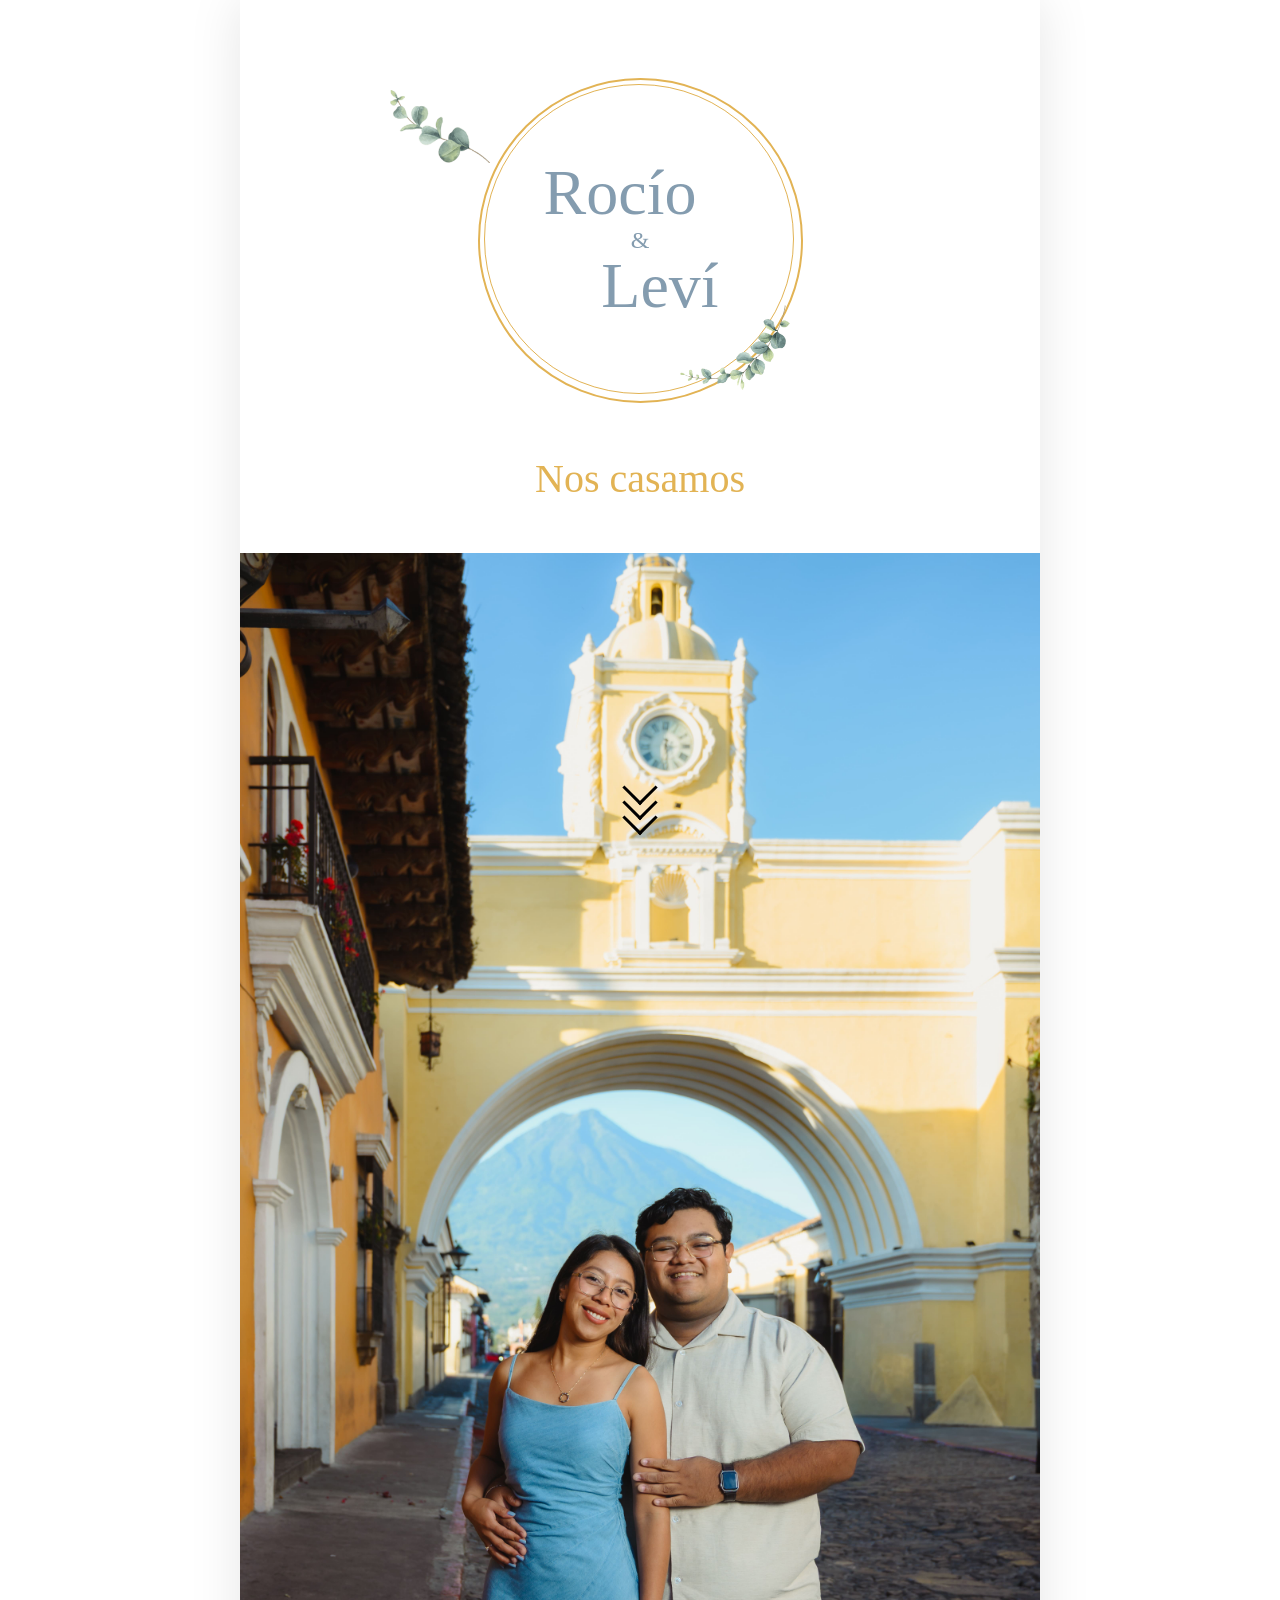
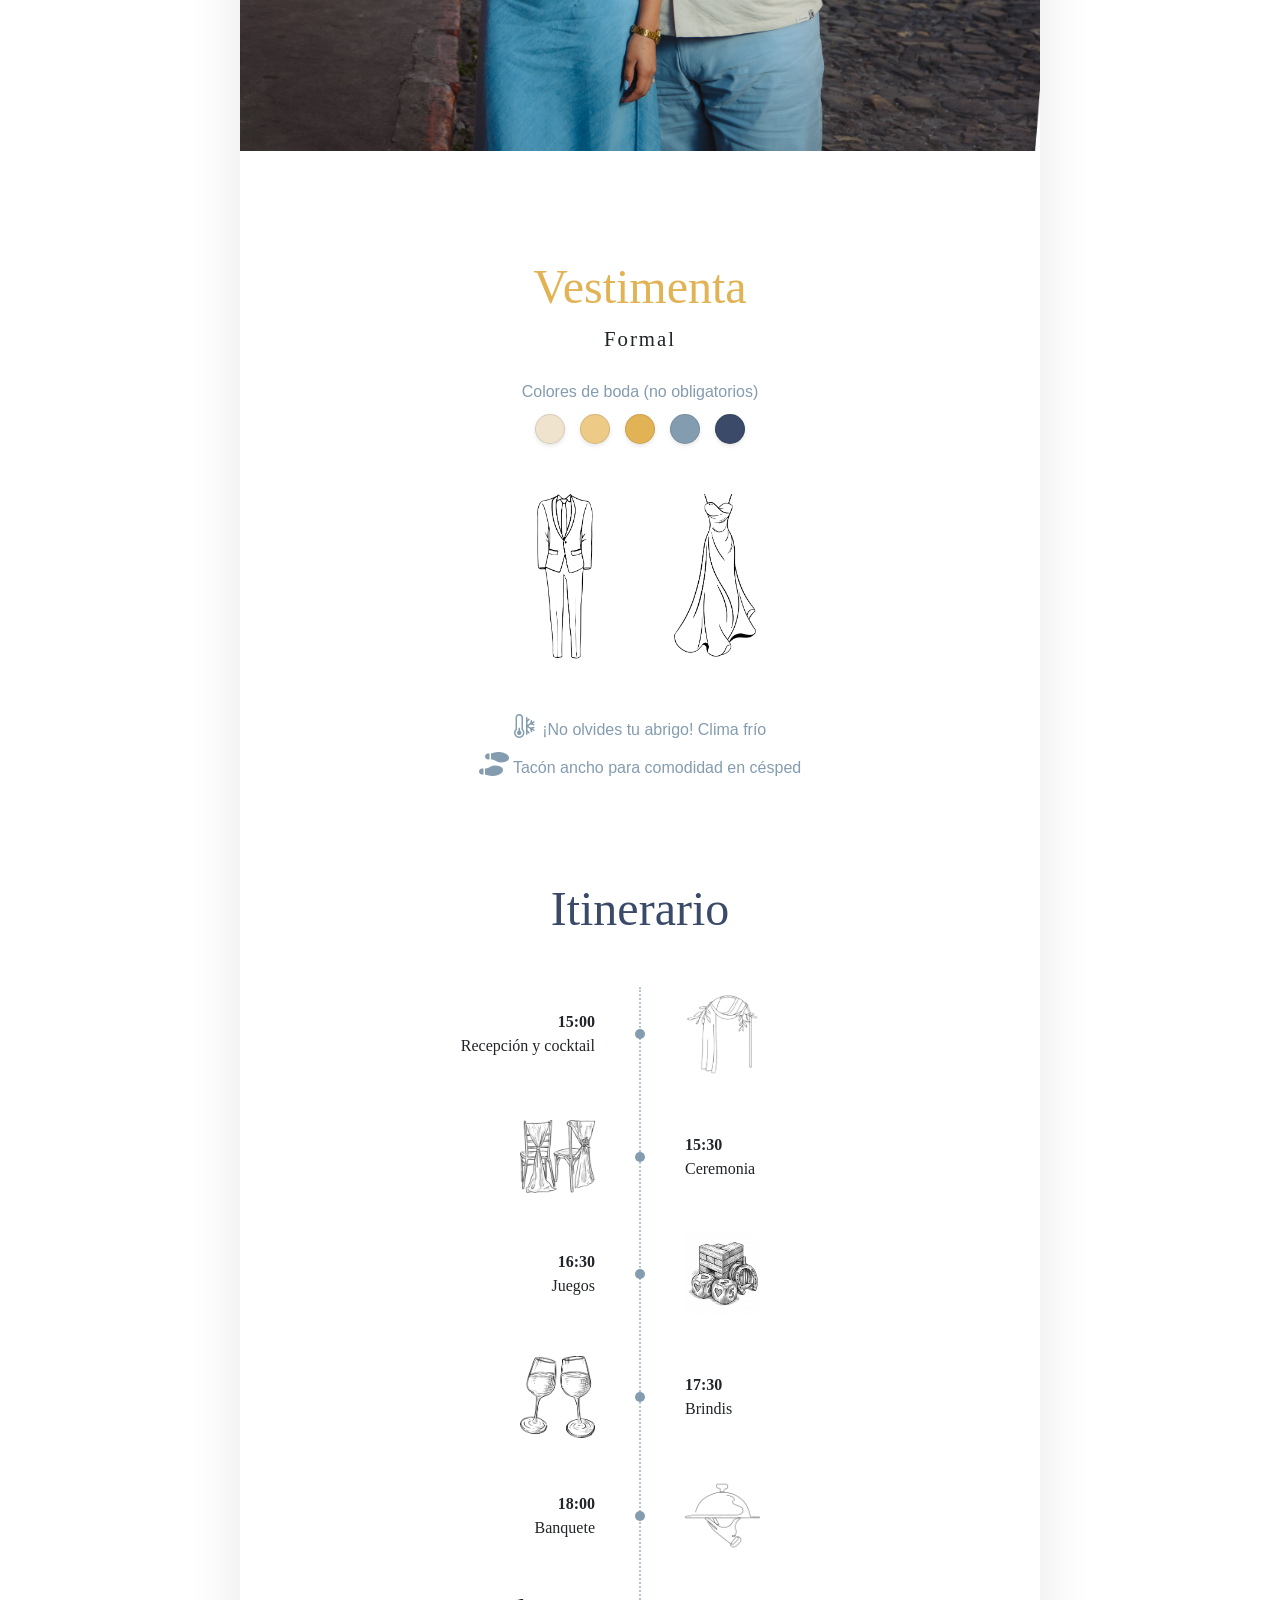
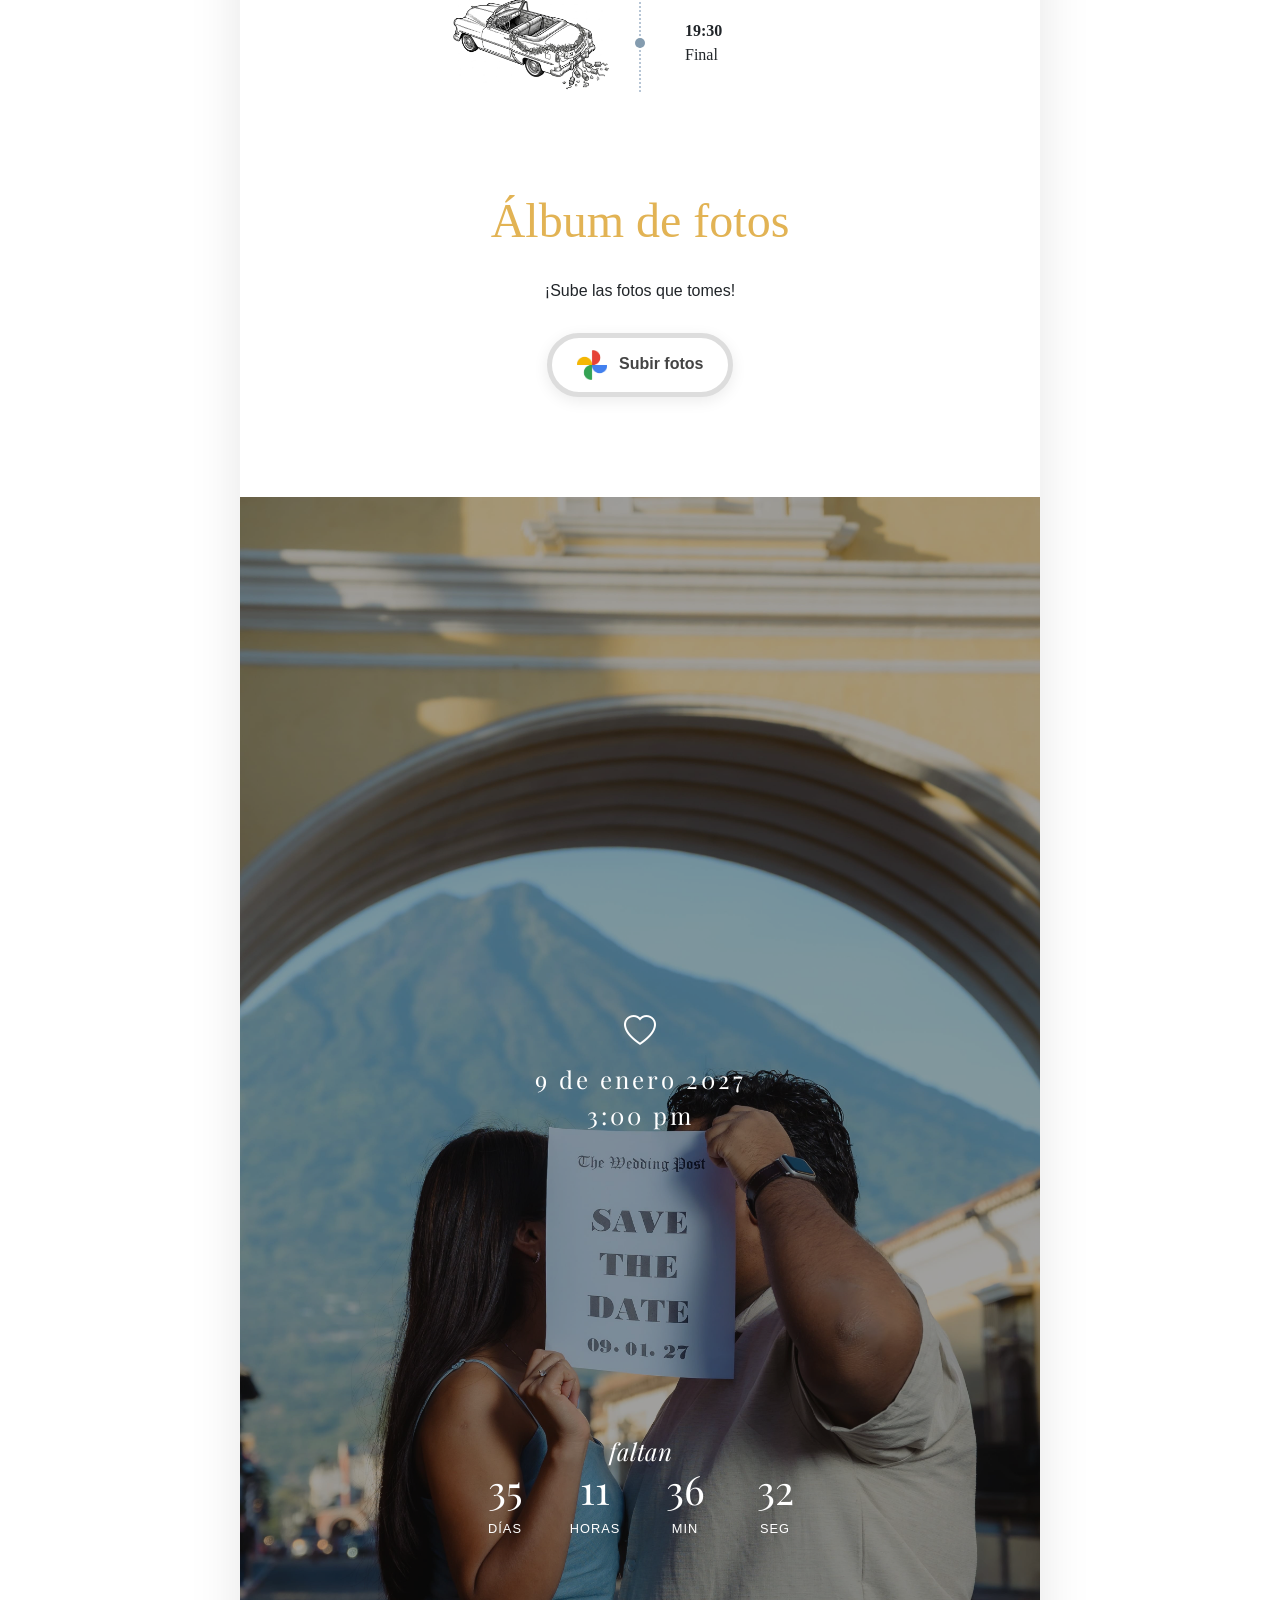
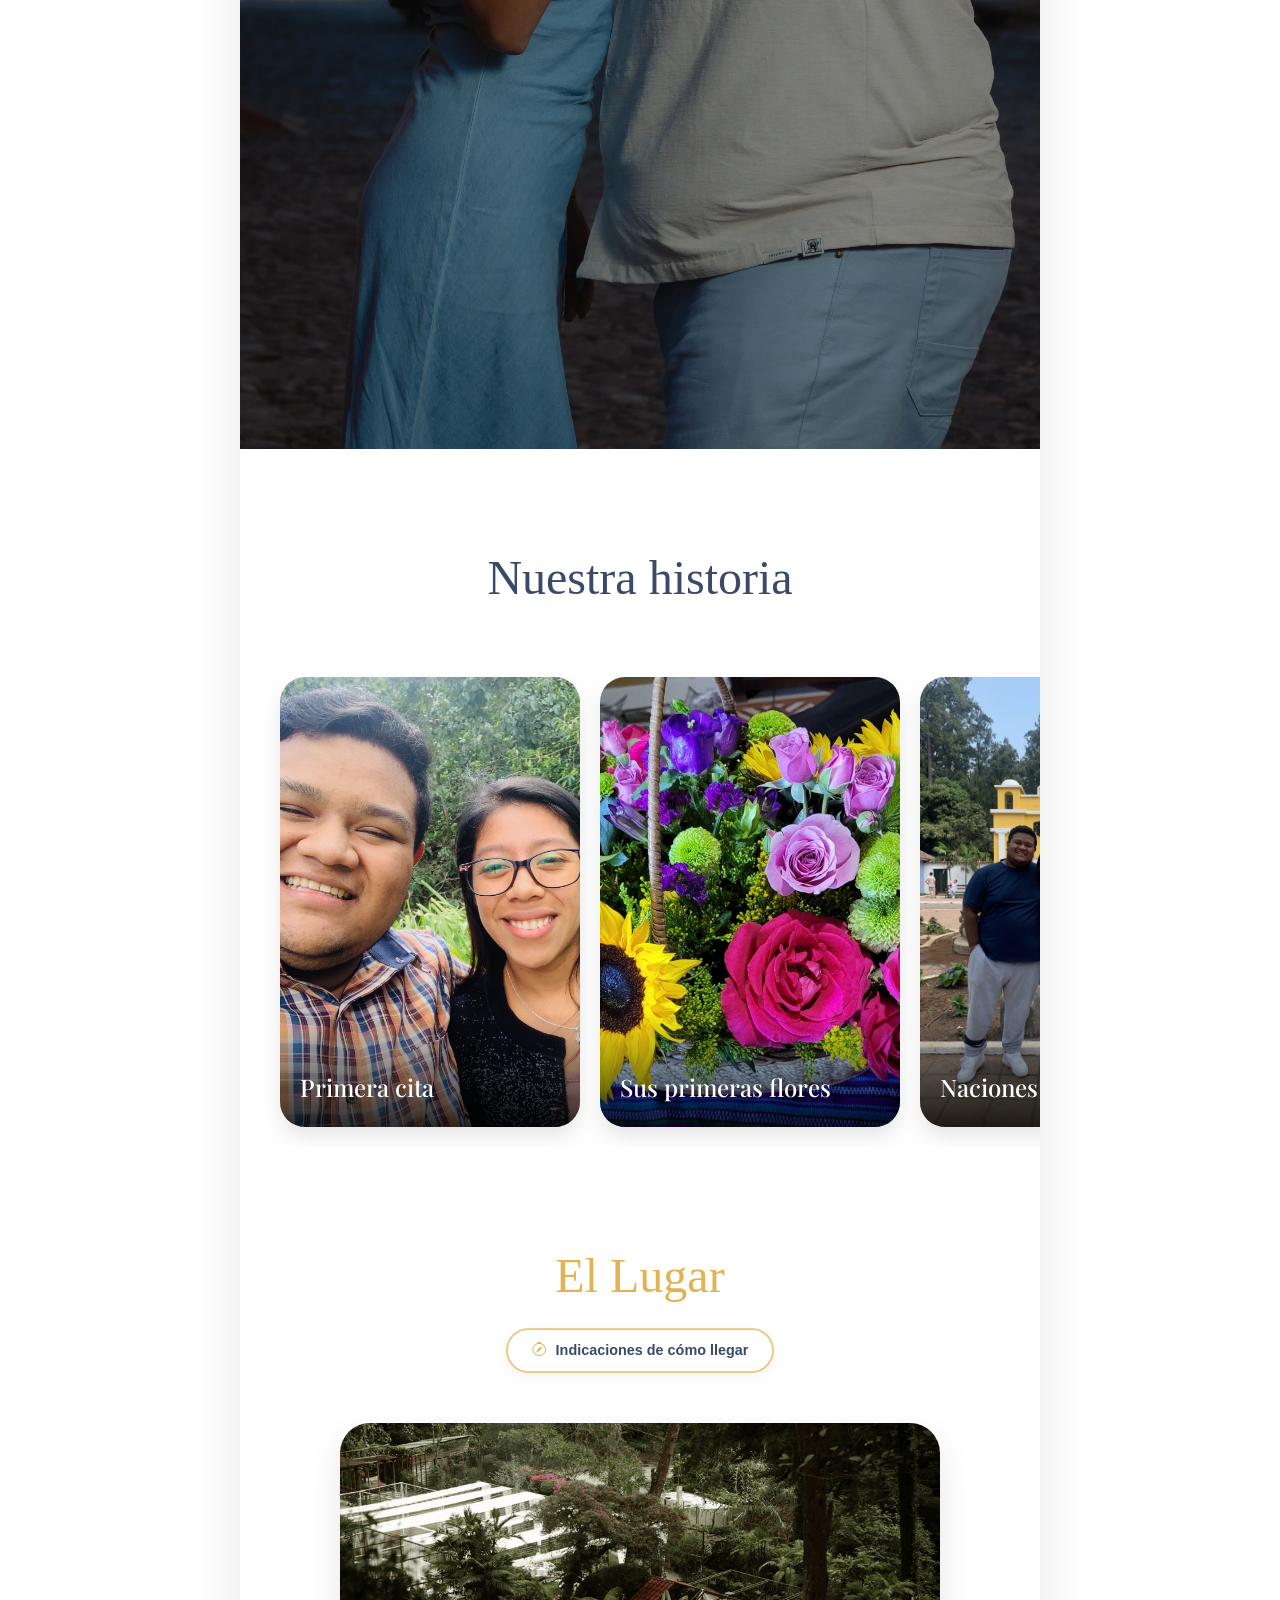
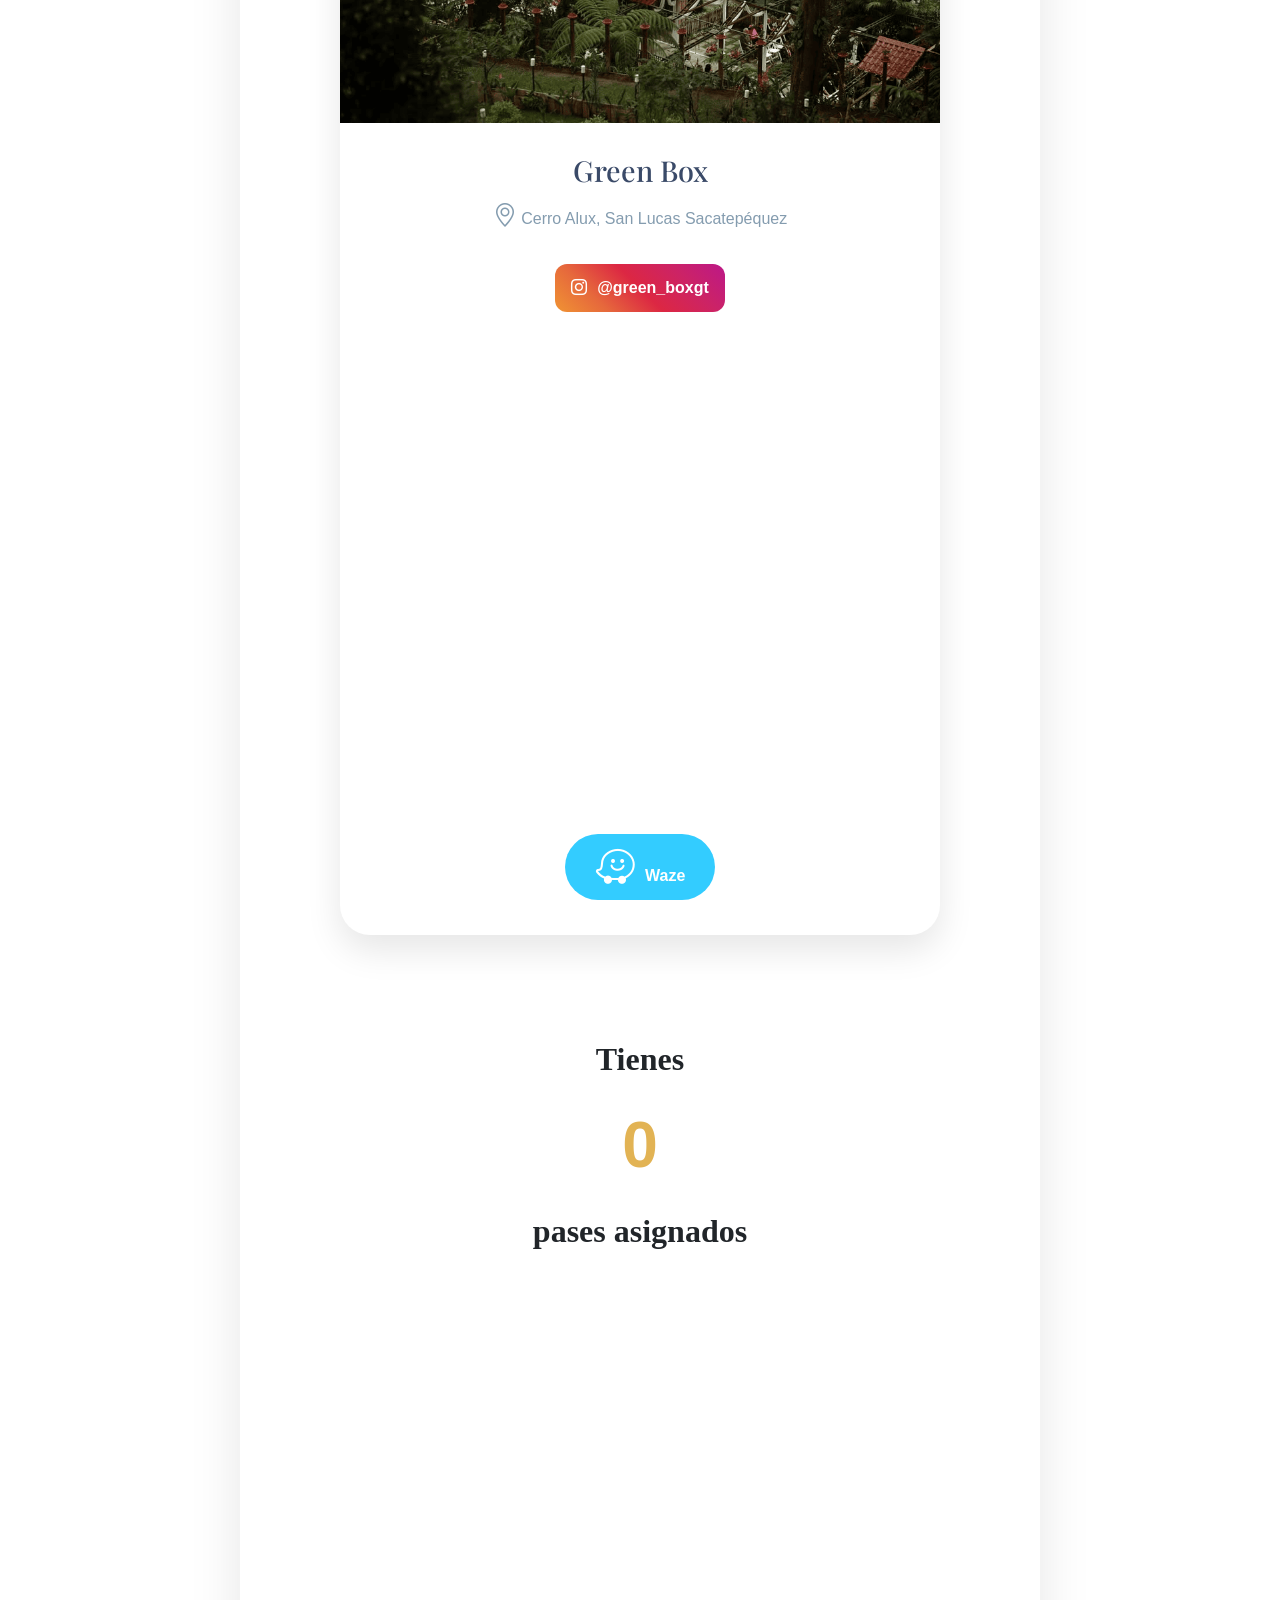
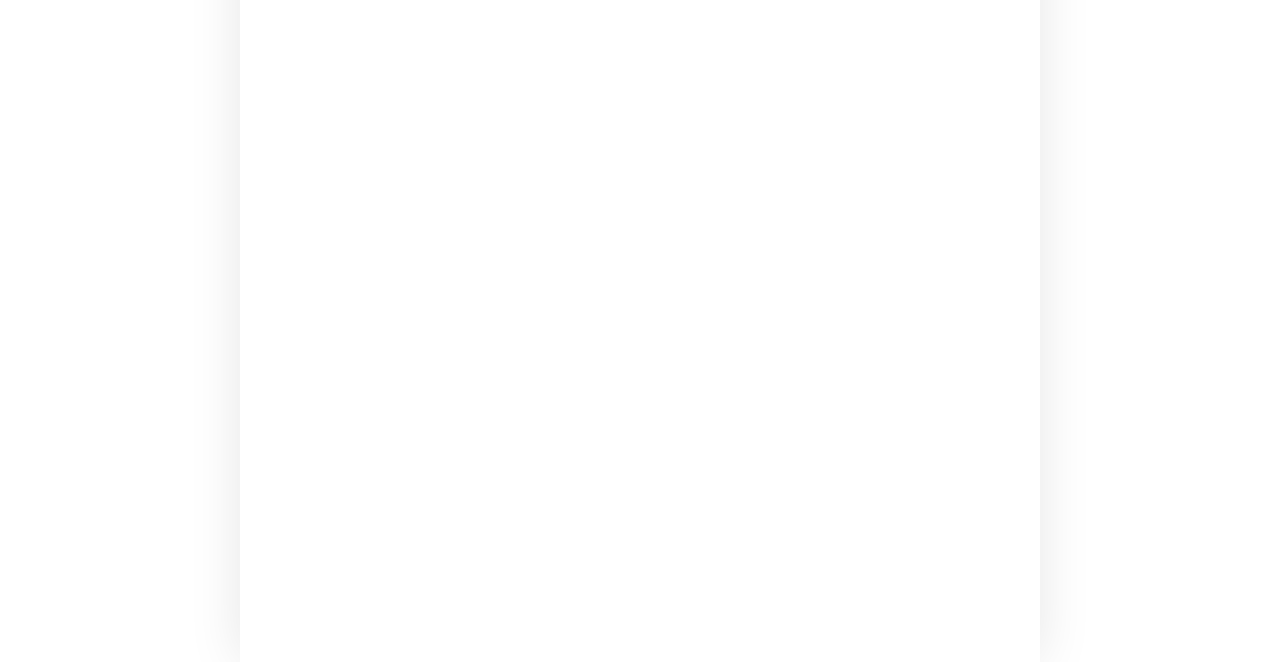
<file: index.html>
<!DOCTYPE html>
  <html lang="es">
  <head>
    <meta charset="UTF-8">
    <meta name="viewport" content="width=device-width, initial-scale=1.0">
    <title>Boda de Rocío y Leví</title>
    <link rel="icon" href="">
    <link href="assets/bootstrap/css/bootstrap.min.css" rel="stylesheet">
    <link rel="stylesheet" href="index.css">
    <link href="https://fonts.googleapis.com/css2?family=Roboto:wght@400;500;700&display=swap" rel="stylesheet">
    <link href="https://fonts.googleapis.com/css2?family=Playfair+Display:wght@400;700&display=swap" rel="stylesheet">
    <link href="https://cdn.jsdelivr.net/npm/bootstrap-icons/font/bootstrap-icons.css" rel="stylesheet">
    <link href="https://cdnjs.cloudflare.com/ajax/libs/font-awesome/6.5.1/css/all.min.css" integrity="sha512-DTOQO9RWCH3ppGqcWaEA1BIZOC6xxalwEsw9c2QQeAIftl+Vegovlnee1c9QX4TctnWMn13TZye+giMm8e2LwA==" crossorigin="anonymous" referrerpolicy="no-referrer" rel="stylesheet"/>
  </head>
  <body>


    <!-- FLECHAS DESPLAZAMIENTO -->
    <div id="indicador-scroll" class="scroll-down">
      <span></span>
      <span></span>
      <span></span>
    </div>

    <div class="invitacion-container">

        <div class="contenido">


          <!-- PORTADA DE BIENVENIDA -->
          <div class="logo-boda">
            <div class="circulos-oro"></div>
            
            <img src="images/eucalipto2.png" class="rama-sup" alt="eucalipto">
            <img src="images/eucalipto.png" class="rama-inf" alt="eucalipto">

            <div class="nombres-container">
                <h2 style="padding-right: 40px;" class="nombre-fuente">Rocío</h2>
                <span class="ampersand nombre-fuente">&</span>
                <h2 style="padding-left: 40px;" class="nombre-fuente">Leví</h2>
            </div>
          </div>

          <!-- NOS CASAMOS -->
          <div class="nos-casamos">
            <h1>Nos casamos</h1>
          </div>
          
        </div>

        <!-- FOTO SAVE THE DATE -->
        <img src="images/nosotros/portada.jpg" alt="Portada" class="portada">
        
        <div class="contenido">

          <!-- CÓDIGO DE VESTIMENTA -->
          <div class="vestimenta">
            <div class="vestimenta-titulo">Vestimenta</div>
            <div class="vestimenta-subtitulo">Formal</div>

            

            <div class="indicacion-abrigo" style="margin-bottom: 0px; margin-top: 15px;">Colores de boda (no obligatorios)</div>
            <div class="paleta-colores">
              <div class="color-circulo" style="background-color: #F0E3CE;"></div>
              <div class="color-circulo" style="background-color: #EDCA85;"></div>
              <div class="color-circulo" style="background-color: #E2B354;"></div>
              <div class="color-circulo" style="background-color: #849CAF;"></div>
              <div class="color-circulo" style="background-color: #3A4A68;"></div>
            </div>

            <div class="vestimenta-iconos">
              <div class="icono-item">
                <img src="images/dress_code_men.png" alt="Traje" class="img-vestimenta-hombre">
              </div>
              <div class="icono-item">
                <img src="images/dress_code_women.png" alt="Vestido" class="img-vestimenta-mujer">
              </div>
            </div>
          </div>

          <p class="indicacion-abrigo" style="margin-bottom: 7px;">
            <i class="bi bi-thermometer-snow fs-4"></i> ¡No olvides tu abrigo! Clima frío
          </p>
          <p class="indicacion-abrigo" style="margin-top: 0px;">
            <i class="fas fa-shoe-prints fs-4"></i> Tacón ancho para comodidad en césped
          </p>
          
          <!-- ITINERARIO -->
          <div class="itinerario">
            <h1 class="titulo-itinerario">Itinerario</h1>

            <div class="timeline">
                <div class="linea-punteada"></div>

                <div class="timeline-item">
                    <div class="side text-left">
                        <span class="hora">15:00</span>
                        <p class="evento-nom">Recepción y cocktail</p>
                    </div>
                    <div class="dot"></div>
                    <div class="side image-side img-right">
                        <img src="images/recepcion.png" alt="Recepcion y cocktail">
                    </div>
                </div>

                <div class="timeline-item">
                    <div class="side image-side img-left">
                        <img src="images/ceremonia.png" alt="Ceremonia">
                    </div>
                    <div class="dot"></div>
                    <div class="side text-right">
                        <span class="hora">15:30</span>
                        <p class="evento-nom">Ceremonia</p>
                    </div>
                </div>

                <div class="timeline-item">
                    <div class="side text-left">
                        <span class="hora">16:30</span>
                        <p class="evento-nom">Juegos</p>
                    </div>
                    <div class="dot"></div>
                    <div class="side image-side img-right">
                        <img src="images/juegos.png" alt="Juegos">
                    </div>
                </div>

                <div class="timeline-item">
                    <div class="side image-side img-left">
                        <img src="images/cocktail.png" alt="Brindis">
                    </div>
                    <div class="dot"></div>
                    <div class="side text-right">
                        <span class="hora">17:30</span>
                        <p class="evento-nom">Brindis</p>
                    </div>
                </div>

                <div class="timeline-item">
                    <div class="side text-left">
                        <span class="hora">18:00</span>
                        <p class="evento-nom">Banquete</p>
                    </div>
                    <div class="dot"></div>
                    <div class="side image-side img-right">
                        <img src="images/banquete.png" alt="Banquete">
                    </div>
                </div>

                <div class="timeline-item">
                    <div class="side image-side img-left" style="padding-right: 25px !important;">
                        <img src="images/just_married.jpg" style="width: 80%;" alt="Final">
                    </div>
                    <div class="dot"></div>
                    <div class="side text-right">
                        <span class="hora">19:30</span>
                        <p class="evento-nom">Final</p>
                    </div>
                </div>
                
            </div>
          </div>

          <!-- ÁLBUM DE FOTOS -->
          <div class="fotos-google">
            <h1 class="titulo-album-fotos">Álbum de fotos</h1>
            <p class="texto-album-fotos">¡Sube las fotos que tomes!</p>
            
            <a href="https://photos.app.goo.gl/VW4zxiyUsYcw4mxx5" target="_blank" class="btn-photos">
                <img src="images/google_photos_logo.jpg" width="30" style="vertical-align: middle; margin-right: 8px;">
                Subir fotos
            </a>
          </div>

          <!-- COUNTDOWM -->
          <div class="fecha-contador">
            <img src="images/nosotros/fecha-countdown.jpg" alt="Manos" class="foto-fondo-contador">
              
            <div class="overlay-suave">
                <div class="contador-contenido">
                    <div class="corazon-canva">
                        <i class="bi bi-heart"></i>
                    </div>
                    <div class="anio-canva">9 de enero 2027</div>
                    <div class="anio-canva">3:00 pm</div>

                    <div class="titulo-faltan">faltan</div>
                    
                    <div class="reloj-canva">
                        <div class="unidad">
                            <span id="dias-c" class="numero">00</span>
                            <span class="etiqueta">Días</span>
                        </div>
                        <div class="unidad">
                            <span id="horas-c" class="numero">00</span>
                            <span class="etiqueta">Horas</span>
                        </div>
                        <div class="unidad">
                            <span id="minutos-c" class="numero">00</span>
                            <span class="etiqueta">Min</span>
                        </div>
                        <div class="unidad">
                            <span id="segundos-c" class="numero">00</span>
                            <span class="etiqueta">Seg</span>
                        </div>
                    </div>
                </div>
            </div>
          </div>
          

          <!-- MOMENTOS -->
          <div class="galeria-moments">
            <h1 class="titulo-nuestros-momentos">Nuestra historia</h1>
            
            <div class="carousel-wrapper-apple">
                <div class="contenedor-galeria-scroll" id="galeriaScroll">
                    
                    <div class="tarjeta-foto">
                        <img src="images/nosotros/primera_cita.jpeg" alt="Primera cita">
                        <div class="info-momento">
                            <h3 class="titulo-momento">Primera cita</h3>
                        </div>
                    </div>

                    <div class="tarjeta-foto">
                        <img src="images/nosotros/primeras_flores.jpg" alt="Sus primeras flores">
                        <div class="info-momento">
                            <h3 class="titulo-momento">Sus primeras flores</h3>
                        </div>
                    </div>

                    <div class="tarjeta-foto">
                        <img src="images/nosotros/naciones_unidas.jpeg" alt="Naciones unidas">
                        <div class="info-momento">
                            <h3 class="titulo-momento">Naciones unidas</h3>
                        </div>
                    </div>

                    <div class="tarjeta-foto">
                        <img src="images/nosotros/golfito.jpeg" alt="Jugando golfito">
                        <div class="info-momento">
                            <h3 class="titulo-momento">Jugando golfito</h3>
                        </div>
                    </div>

                    <div class="tarjeta-foto">
                        <img src="images/nosotros/sirviendo.jpeg" alt="Cantando">
                        <div class="info-momento">
                            <h3 class="titulo-momento">Cantando</h3>
                        </div>
                    </div>

                    <div class="tarjeta-foto">
                        <img src="images/nosotros/noviazgo.png" alt="Nos hicimos novios">
                        <div class="info-momento">
                            <h3 class="titulo-momento">Nos hicimos novios</h3>
                        </div>
                    </div>

                    <div class="tarjeta-foto">
                        <img src="images/nosotros/compra_corolla.jpeg" alt="Rocío compró carro">
                        <div class="info-momento">
                            <h3 class="titulo-momento">Rocío compró carro</h3>
                        </div>
                    </div>

                    <div class="tarjeta-foto">
                        <img src="images/nosotros/vacaciones_2024.jpg" alt="Vacaciones 2024">
                        <div class="info-momento">
                            <h3 class="titulo-momento">Vacaciones 2024</h3>
                        </div>
                    </div>

                    <div class="tarjeta-foto">
                        <img src="images/nosotros/primer_aniversario.jpg" alt="Primer aniversario">
                        <div class="info-momento">
                            <h3 class="titulo-momento">Primer aniversario</h3>
                        </div>
                    </div>

                    <div class="tarjeta-foto">
                        <img src="images/nosotros/cine.jpg" alt="Cine">
                        <div class="info-momento">
                            <h3 class="titulo-momento">Cine</h3>
                        </div>
                    </div>

                    <div class="tarjeta-foto">
                        <img src="images/nosotros/evento_es.jpg" alt="Evento ES">
                        <div class="info-momento">
                            <h3 class="titulo-momento">Evento ES</h3>
                        </div>
                    </div>

                    <div class="tarjeta-foto">
                        <img src="images/nosotros/club.jpg" alt="Vacaciones">
                        <div class="info-momento">
                            <h3 class="titulo-momento">Vacaciones</h3>
                        </div>
                    </div>

                    <div class="tarjeta-foto">
                        <img src="images/nosotros/tecpan.jpg" alt="Tecpan">
                        <div class="info-momento">
                            <h3 class="titulo-momento">Tecpan</h3>
                        </div>
                    </div>

                    <div class="tarjeta-foto">
                        <img src="images/nosotros/picnic_naciones.jpg" alt="Picnic">
                        <div class="info-momento">
                            <h3 class="titulo-momento">Picnic</h3>
                        </div>
                    </div>

                    <div class="tarjeta-foto">
                        <img src="images/nosotros/cena_parejas_1.jpg" alt="Cena parejas 2024">
                        <div class="info-momento">
                            <h3 class="titulo-momento">Cena parejas 2024</h3>
                        </div>
                    </div>

                    <div class="tarjeta-foto">
                        <img src="images/nosotros/cumple_24_rocio.jpeg" alt="Cumple 24 de Rocío">
                        <div class="info-momento">
                            <h3 class="titulo-momento">Cumple 24 de Rocío</h3>
                        </div>
                    </div>

                    <div class="tarjeta-foto">
                        <img src="images/nosotros/irtra.jpg" alt="IRTRA">
                        <div class="info-momento">
                            <h3 class="titulo-momento">IRTRA</h3>
                        </div>
                    </div>

                    <div class="tarjeta-foto">
                        <img src="images/nosotros/cumple_27_levi.jpeg" alt="Cumple 27 de Leví">
                        <div class="info-momento">
                            <h3 class="titulo-momento">Cumple 27 de Leví</h3>
                        </div>
                    </div>

                    <div class="tarjeta-foto">
                        <img src="images/nosotros/cafecito.jpg" alt="Cafecito">
                        <div class="info-momento">
                            <h3 class="titulo-momento">Cafecito</h3>
                        </div>
                    </div>

                    <div class="tarjeta-foto">
                        <img src="images/nosotros/san_antonio_palopo.jpeg" alt="San Antonio Palopó">
                        <div class="info-momento">
                            <h3 class="titulo-momento">San Antonio Palopó</h3>
                        </div>
                    </div>

                    <div class="tarjeta-foto">
                        <img src="images/nosotros/segundo_aniversario.jpeg" alt="Segundo aniversario">
                        <div class="info-momento">
                            <h3 class="titulo-momento">Segundo aniversario</h3>
                        </div>
                    </div>

                    <div class="tarjeta-foto">
                        <img src="images/nosotros/cenita_novios.jpeg" alt="Cenita de novios">
                        <div class="info-momento">
                            <h3 class="titulo-momento">Cenita de novios 🤭</h3>
                        </div>
                    </div>

                    <div class="tarjeta-foto">
                        <img src="images/nosotros/red_carpet.jpeg" alt="Evento Red Carpet">
                        <div class="info-momento">
                            <h3 class="titulo-momento">Evento Red Carpet</h3>
                        </div>
                    </div>

                    <div class="tarjeta-foto">
                        <img src="images/nosotros/antigua_guatemala.jpg" alt="Paseito Antigua">
                        <div class="info-momento">
                            <h3 class="titulo-momento">Paseito Antigua</h3>
                        </div>
                    </div>

                    <div class="tarjeta-foto">
                        <img src="images/nosotros/compra_casa.jpeg" alt="Compramos casa">
                        <div class="info-momento">
                            <h3 class="titulo-momento">Compramos casa</h3>
                        </div>
                    </div>

                    <div class="tarjeta-foto">
                        <img src="images/nosotros/cena_parejas_2.jpg" alt="Cena parejas 2025">
                        <div class="info-momento">
                            <h3 class="titulo-momento">Cena parejas 2025</h3>
                        </div>
                    </div>

                    <div class="tarjeta-foto">
                        <img src="images/nosotros/cafecito_2.jpg" alt="Cafecito">
                        <div class="info-momento">
                            <h3 class="titulo-momento">Cafecito</h3>
                        </div>
                    </div>

                    <div class="tarjeta-foto">
                        <img src="images/nosotros/propuesta_matrimonio_2.jpg" alt="Propuesta de matrimonio">
                        <div class="info-momento">
                            <h3 class="titulo-momento">Propuesta de matrimonio</h3>
                        </div>
                    </div>

                    <div class="tarjeta-foto">
                        <img src="images/nosotros/propuesta_matrimonio.jpg" alt="Propuesta de matrimonio">
                        <div class="info-momento">
                            <h3 class="titulo-momento">Propuesta de matrimonio</h3>
                        </div>
                    </div>

                    <div class="tarjeta-foto">
                        <img src="images/nosotros/propuesta_matrimonio_3.jpg" alt="Propuesta de matrimonio">
                        <div class="info-momento">
                            <h3 class="titulo-momento">Propuesta de matrimonio</h3>
                        </div>
                    </div>

                    <div class="tarjeta-foto">
                        <img src="images/nosotros/vacaciones_2026.jpeg" alt="Vacaciones 2026">
                        <div class="info-momento">
                            <h3 class="titulo-momento">Vacaciones 2026</h3>
                        </div>
                    </div>

                    <div class="tarjeta-foto">
                        <img src="images/nosotros/entrega_casa.jpeg" alt="Entrega de casa">
                        <div class="info-momento">
                            <h3 class="titulo-momento">Entrega de casa</h3>
                        </div>
                    </div>

                    <div class="tarjeta-foto">
                        <img src="images/nosotros/sdt_1.jpg" alt="Save The Date">
                        <div class="info-momento">
                            <h3 class="titulo-momento">Save The Date</h3>
                        </div>
                    </div>

                    <div class="tarjeta-foto">
                        <img src="images/nosotros/sdt_2.jpg" alt="Save The Date">
                        <div class="info-momento">
                            <h3 class="titulo-momento">Save The Date</h3>
                        </div>
                    </div>

                </div>
            </div>
          </div>

            <!-- LUGAR Y MAPA -->
            <div class="lugar-boda-seccion">
                <h1 class="titulo-lugar">El Lugar</h1>

                <button type="button" class="btn-indicaciones-modal" data-bs-toggle="modal" data-bs-target="#modalIndicaciones">
                    <i class="bi bi-compass"></i> Indicaciones de cómo llegar
                </button>
                
                <div class="lugar-card">
                    <div class="lugar-foto-wrapper">
                        <img src="images/green_box.png" alt="Green Box" class="lugar-img">
                    </div>

                    <div class="lugar-info">
                        <h2 class="lugar-nombre">Green Box</h2>

                        <p class="lugar-direccion">
                            <i class="bi bi-geo-alt fs-4"></i> Cerro Alux, San Lucas Sacatepéquez
                        </p>                                                
                        
                        <a href="https://www.instagram.com/green_boxgt?utm_source=ig_web_button_share_sheet&igsh=ZDNlZDc0MzIxNw==" target="_blank" class="btn-instagram-lugar">
                            <div class="insta-gradient-bg">
                                <i class="bi bi-instagram"></i>
                                <span>@green_boxgt</span>
                            </div>
                        </a>
                    </div>

                    <div class="mapa-contenedor-final">

                        <iframe src="https://www.google.com/maps/embed?pb=!1m18!1m12!1m3!1d11383.49283257453!2d-90.65238054456277!3d14.614784178969689!2m3!1f0!2f0!3f0!3m2!1i1024!2i768!4f13.1!3m3!1m2!1s0x85890bd290ef0a9b%3A0x4acafa2635bab4cc!2sGreen%20Box!5e0!3m2!1sen!2sgt!4v1777341468167!5m2!1sen!2sgt"
                            width="600" height="450" style="border:0;" allowfullscreen="" referrerpolicy="no-referrer-when-downgrade">
                        </iframe>

                        <a href="https://waze.com/ul/h9fxe1kkn5" target="_blank" class="btn-como-llegar">
                            <i class="fa-brands fa-waze fs-1" style="padding-right: 6px;"></i>   Waze
                        </a>

                    </div>
                </div>
            </div>


            <!-- MODAL DE INDICACIONES -->
            <div class="modal fade" id="modalIndicaciones" tabindex="-1" aria-labelledby="modalIndicacionesLabel" aria-hidden="true">
                <div class="modal-dialog modal-dialog-centered modal-dialog-scrollable">
                    <div class="modal-content b-modal-personalizado">
                    <div class="modal-header header-indicaciones">
                        <h5 class="modal-title label-modal-header" id="modalIndicacionesLabel">Indicaciones</h5>
                        <button type="button" class="btn-close" data-bs-dismiss="modal" aria-label="Close"></button>
                    </div>
                    <div class="modal-body text-start body-indicaciones">
                        
                        <h6 class="ruta-subtitulo"><i class="bi bi-building"></i> Desde la ciudad</h6>
                        <ul class="ruta-lista">
                            <li>Toma la Carretera Interamericana rumbo a Occidente (Roosevelt/Mixco).</li>
                            <li>Pasa Mixco y sigue recto.</li>
                            <li>Continúa por Cerro Alux (km 25–26) sin desviarte.</li>
                            <li>Pasa el paso a desnivel de San Lucas.</li>
                            <li>En el km 29 aprox., verás la entrada a San Lucas a la derecha.</li>
                            <li>Entra al municipio.</li>
                            <li>Sigue la ruta principal y la señalización hacia Greenbox.</li>
                            <li class="referencia-item">📍 <strong>Referencia:</strong> después del paso a desnivel, mantente atento a la derecha; es la entrada principal a San Lucas.</li>
                        </ul>

                        <hr class="divisor-modal">

                        <h6 class="ruta-subtitulo"><i class="bi bi-tree"></i> Desde Bárcenas / El Sope</h6>
                        <ul class="ruta-lista">
                            <li>Tomar la carretera desde Bárcenas en dirección hacia San Lucas.</li>
                            <li>Conducir recto por la ruta conocida como El Sope.</li>
                            <li>Continuar ascendiendo hasta incorporarte a la Carretera Interamericana (CA-1).</li>
                            <li>Al incorporarte, girar a la izquierda en dirección a San Lucas Sacatepéquez.</li>
                            <li>Avanzar pocos minutos hasta ubicar la entrada principal al municipio.</li>
                            <li>Ingresar y seguir señalización hacia Greenbox.</li>
                        </ul>

                    </div>
                    </div>
                </div>
            </div>

            <!-- PASES -->
            <div class="seccion-pases">
                <p class="texto-pases">Tienes</p>
                <div class="contador-pases">
                    <span class="numeroPases" id="cantidad-pases">0</span>
                </div>
                <p class="texto-pases" id="texto-pases">pases asignados</p>
            </div>

          <!-- CONFIRMACIÓN -->
            <div class="contact-container">    
                <div style="height: 100%;">
                <iframe src="https://docs.google.com/forms/d/e/1FAIpQLSca4p5Mwh-yC5dM4IuzAKACCfozOs-APftJZgqv7Bh28rcJug/viewform?embedded=true"
                    class="google-form-iframe"
                    frameborder="0"
                    marginheight="0"
                    marginwidth="0">
                    Loading…
                </iframe>
                </div>
            </div>

        </div>
    </div>
    
    <script src="assets/bootstrap/js/bootstrap.bundle.min.js"></script>
    <script src="index.js"></script>
  </body>
</html>
</file>
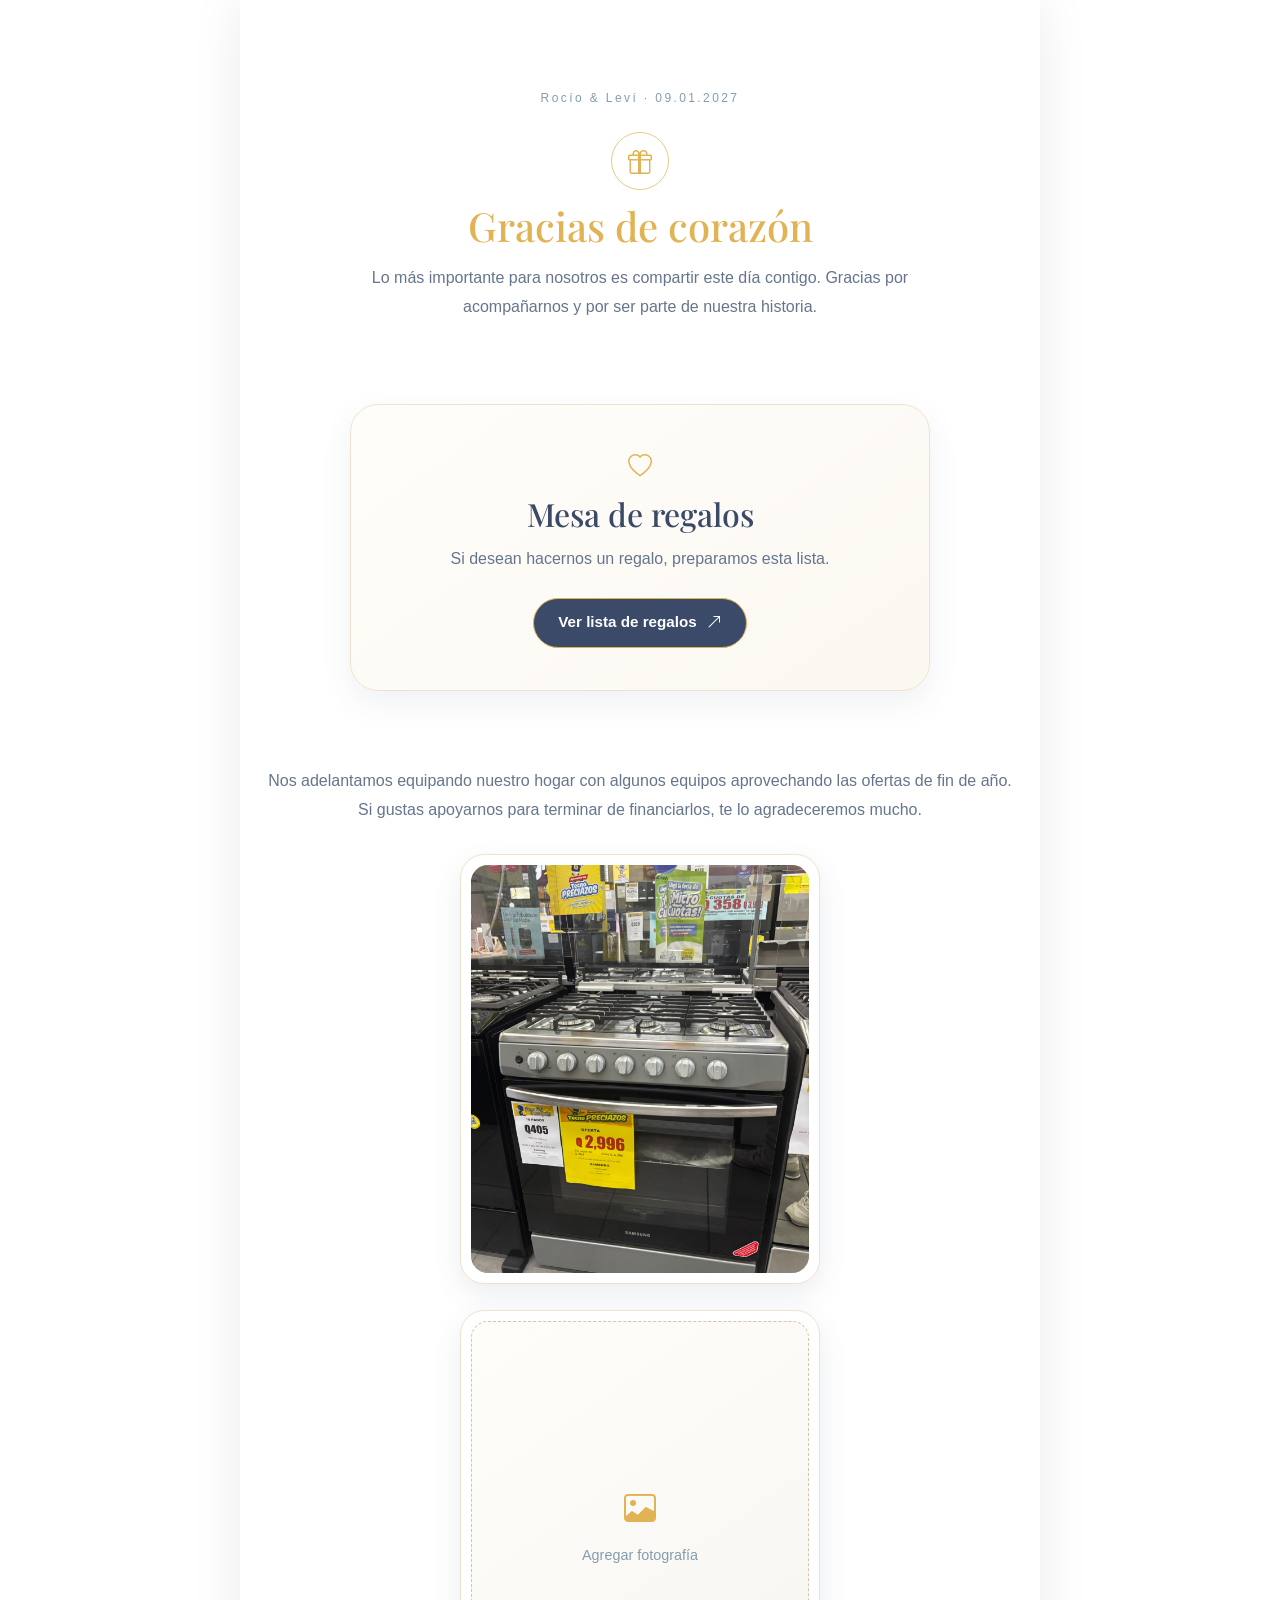
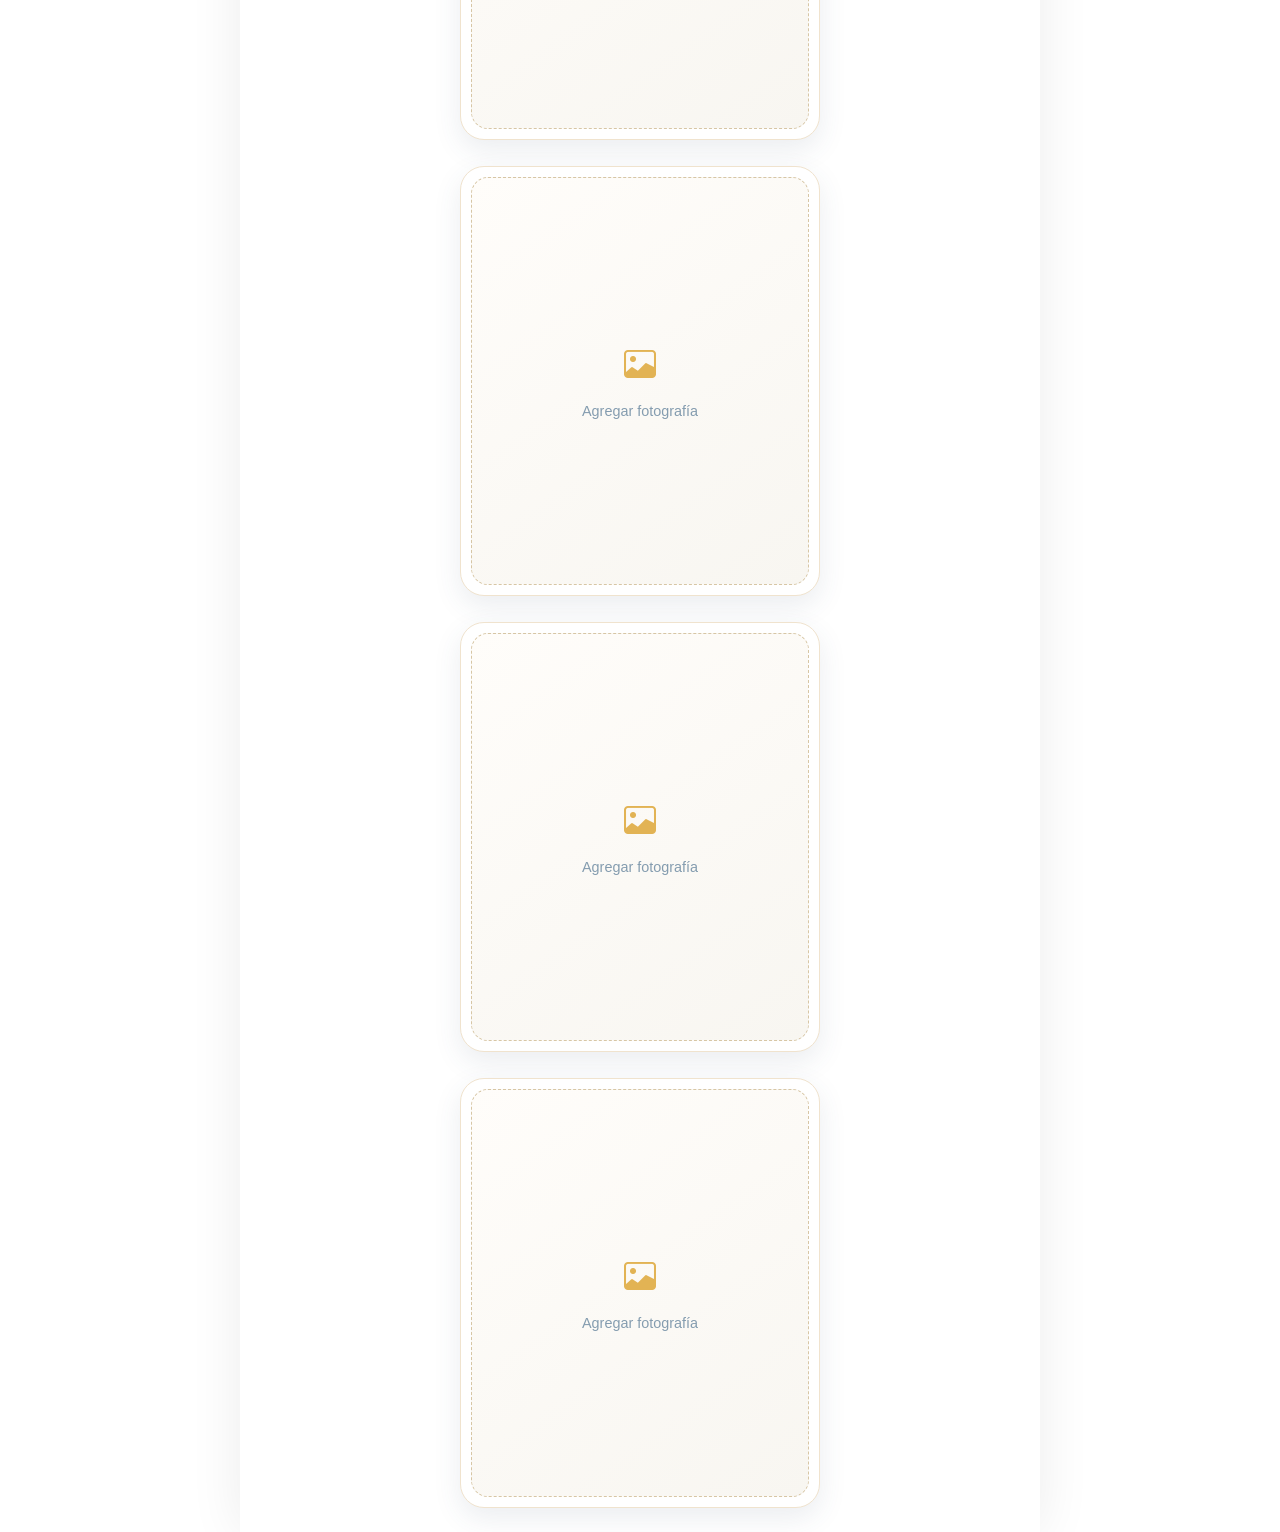
<file: regalos.html>
<!DOCTYPE html>
<html lang="es">
<head>
  <meta charset="UTF-8">
  <meta name="viewport" content="width=device-width, initial-scale=1.0">
  <meta name="theme-color" content="#ffffff">
  <title>Regalos | Boda de Rocío y Leví</title>
  <link href="assets/bootstrap/css/bootstrap.min.css" rel="stylesheet">
  <link href="https://fonts.googleapis.com/css2?family=Playfair+Display:wght@400;500;600;700&display=swap" rel="stylesheet">
  <link href="https://cdn.jsdelivr.net/npm/bootstrap-icons/font/bootstrap-icons.css" rel="stylesheet">
  <link rel="stylesheet" href="regalos.css">
</head>
<body>
  <main class="regalos-page">

    <header class="thank-you">
      <span class="eyebrow">Rocío &amp; Leví · 09.01.2027</span>
      <div class="gift-icon" aria-hidden="true"><i class="bi bi-gift"></i></div>
      <h1>Gracias de corazón</h1>
      <p>
        Lo más importante para nosotros es compartir este día contigo.
        Gracias por acompañarnos y por ser parte de nuestra historia.
      </p>
    </header>

    <section class="registry-section" aria-labelledby="registry-title">
      <div class="registry-card">
        <i class="bi bi-heart registry-heart" aria-hidden="true"></i>
        <h2 id="registry-title">Mesa de regalos</h2>
        <p>Si desean hacernos un regalo, preparamos esta lista.</p>
        <a
          class="registry-button"
          href="https://www.cemaco.com/list/BodadeRocíoyLeví09012027"
          target="_blank"
          rel="noopener noreferrer"
        >
          Ver lista de regalos
          <i class="bi bi-arrow-up-right" aria-hidden="true"></i>
        </a>
      </div>
    </section>

    <section class="photo-section" aria-labelledby="photos-title">
      <p class="section-intro">Nos adelantamos equipando nuestro hogar con algunos equipos aprovechando las ofertas de fin de año. Si gustas apoyarnos para terminar de financiarlos, te lo agradeceremos mucho.</p>

      <div class="photo-list">
        <article class="photo-card" aria-label="Espacio para fotografía 1">
          <div class="photo-placeholder">
            <i class="bi bi-image" aria-hidden="true"></i>
            <span>Agregar fotografía</span>
          </div>
          <img class="photo-image" alt="Estufa" src="images/regalos/estufa.jpeg">
        </article>
        <article class="photo-card" aria-label="Espacio para fotografía 2">
          <div class="photo-placeholder">
            <i class="bi bi-image" aria-hidden="true"></i>
            <span>Agregar fotografía</span>
          </div>
          <img class="photo-image" alt="Fotografía 2">
        </article>
        <article class="photo-card" aria-label="Espacio para fotografía 3">
          <div class="photo-placeholder">
            <i class="bi bi-image" aria-hidden="true"></i>
            <span>Agregar fotografía</span>
          </div>
          <img class="photo-image" alt="Fotografía 3">
        </article>
        <article class="photo-card" aria-label="Espacio para fotografía 4">
          <div class="photo-placeholder">
            <i class="bi bi-image" aria-hidden="true"></i>
            <span>Agregar fotografía</span>
          </div>
          <img class="photo-image" alt="Fotografía 4">
        </article>
        <article class="photo-card" aria-label="Espacio para fotografía 5">
          <div class="photo-placeholder">
            <i class="bi bi-image" aria-hidden="true"></i>
            <span>Agregar fotografía</span>
          </div>
          <img class="photo-image" alt="Fotografía 5">
        </article>
      </div>
    </section>

  </main>
</body>
</html>
</file>
<file: index.css>
/* COLORES

Blanco: F0F8FF
Blanco hueso: F0E3CE
Dorado suave: EDCA85
Dorado fuerte: E2B354
Celeste claro: 849CAF
Celeste dark: 3A4A68

*/

/* GENERAL */

body {
  background-color: #FFFFFF; /* Fondo del sitio que no es parte de la invitación */
  margin: 0;
  padding: 0;
  display: flex;
  justify-content: center; /* Centra la invitación horizontalmente */
  font-family: 'Arial', sans-serif;
}

.invitacion-container {
    background-color: #FFFFFF; /* Fondo de la invitación */
    width: 100%;
    max-width: 800px; /* Ancho máximo de una tablet pequeña/celular grande */
    min-height: 100vh; /* Que siempre ocupe todo el alto */
    box-shadow: 0 0 50px rgba(0,0,0,0.1); /* Sombra elegante para separar del fondo */
    position: relative;
}

/* Estilos de ejemplo para el contenido */
.contenido {
    text-align: center;
}


/* FLECHAS DESPLAZAMIENTO */

.scroll-down {
  position: fixed;
  bottom: 75px;
  left: 50%;
  transform: translateX(-50%);
  z-index: 999;
  display: flex;
  flex-direction: column;
  align-items: center;
  transition: opacity 0.5s ease, visibility 0.5s;
}

.scroll-down span {
  display: block;
  width: 25px;      /* Un poquito más grandes para que se vean */
  height: 25px;
  border-bottom: 3px solid black; /* Dorado fuerte */
  border-right: 3px solid black;
  transform: rotate(45deg);
  margin: -5px;     /* Ajuste de separación */
  animation: flechas-scroll 2s infinite;
}

.scroll-down span:nth-child(2) { animation-delay: -0.2s; }
.scroll-down span:nth-child(3) { animation-delay: -0.4s; }

@keyframes flechas-scroll {
  0% { opacity: 0; transform: rotate(45deg) translate(-20px, -20px); }
  50% { opacity: 1; }
  100% { opacity: 0; transform: rotate(45deg) translate(20px, 20px); }
}

.scroll-hidden {
  opacity: 0;
  visibility: hidden;
}


/* PORTADA DE BIENVENIDA */

.logo-boda {
  padding-top: 200px;
  padding-bottom: 175px;
  position: relative;
  width: 300px;
  height: 300px;
  margin: 40px auto;
  display: flex;
  justify-content: center;
  align-items: center;
  overflow: visible;
}

.circulos-oro {
    position: absolute;
    width: 325px;
    height: 325px;
    border: 2px solid #E2B354;
    border-radius: 50%;
}

.circulos-oro::after {
    content: '';
    position: absolute;
    top: 4px; left: 4px;
    width: 310px; height: 310px;
    border: 1px solid #E2B354;
    border-radius: 50%;
}

.nombres-container {
    text-align: center;
    color: #849CAF;
    z-index: 3;
}

.nombre-fuente {
    font-family: 'Special Elite', cursive;
    font-size: 4rem;
    margin: 0;
    font-weight: 400;
}

.ampersand {
    font-size: 1.5rem;
    display: block;
    margin: -10px 0;
}

.rama-sup {
  top: 50px;
  left: -100px;
  width: 100px;
  transform-origin: bottom right;
  position: absolute;
  z-index: 2;
  pointer-events: none;
  animation: viento-superior 3s ease-in-out infinite alternate;
  animation-delay: 0.7s;
}

.rama-inf {
  bottom: 25px;
  right: 0px;
  width: 110px;
  transform-origin: top left;
  position: absolute;
  z-index: 2;
  pointer-events: none;
  animation: viento-inferior 3s ease-in-out infinite alternate;
  animation-delay: 0.7s;
}

/* Animación de viento */
@keyframes viento-inferior {
    0% { transform: rotate(0deg); }
    100% { transform: rotate(4deg); }
}

@keyframes viento-superior {
    0% { transform: rotate(110deg); }
    100% { transform: rotate(105deg); }
}


/* NOS CASAMOS */

.nos-casamos {
  text-align: center;
  font-family: 'Special Elite', cursive;
  color: #E2B354;
  
  margin-bottom: 50px;
}

.nos-casamos h1 {
  font-size: 2.5rem;
}


/* FOTO SAVE THE DATE */

img.portada {
    width: 100%;
    height: auto;
}


/* CÓDIGO DE VESTIMENTA */

.vestimenta {
  margin-top: 100px;
}

.vestimenta-titulo {
  font-family: 'Pinyon Script', cursive;
  font-size: 3rem;
  color: #E2B354;
  top: 50%;
  left: 50%;
  white-space: nowrap;
}

.vestimenta-subtitulo {
  font-family: 'Pinyon Script', serif;
  font-size: 1.3rem;
  letter-spacing: 2px;
  display: inline-block;
  margin-bottom: 10px;
}

.indicacion-abrigo {
    color: #849CAF;
    font-size: 1rem;
    margin-top: 50px;
    margin-bottom: 0px;
}

.paleta-colores {
  margin-top: 10px;
  margin-bottom: 50px;
  display: flex;
  justify-content: center;
  gap: 15px; /* Espacio entre los círculos */
}

.color-circulo {
    width: 30px;
    height: 30px;
    border-radius: 50%;
    border: 1px solid rgba(0,0,0,0.1); /* Bordecito sutil por si el color es muy claro */
    box-shadow: 0 2px 4px rgba(0,0,0,0.1); /* Sombra suave para dar relieve */
}

@media (max-width: 480px) {
    .color-circulo {
        width: 25px;
        height: 25px;
    }
    .paleta-colores {
        gap: 10px;
    }
}

.vestimenta-iconos {
    display: flex;
    justify-content: center;
    gap: 0px; /* Espacio entre el traje y el vestido */
}

.icono-item {
    flex: 0 1 150px; /* Controla el ancho máximo de cada icono */
}

.img-vestimenta-hombre {
    width: 37%;
    height: auto;
}

.img-vestimenta-mujer {
    width: 55%;
    height: auto;
}


/* ITINERARIO */

.itinerario {
    margin-top: 100px;
}

.titulo-itinerario {
    font-family: 'Pinyon Script', cursive;
    font-size: 3rem;
    color: #3A4A68;
    margin-bottom: 50px;
}

.timeline {
    position: relative;
    max-width: 500px;
    margin: 0 auto;
}

.linea-punteada {
    position: absolute;
    left: 50%;
    top: 0;
    bottom: 0;
    width: 2px;
    border-left: 2px dotted #B6C5D5;
    transform: translateX(-50%);
}

.timeline-item {
    display: flex;
    align-items: center;
    justify-content: center;
    margin-bottom: 40px;
    position: relative;
}

.side { width: 45%; }
.image-side img { width: 75px; }

.img-right { text-align: left; padding-left: 40px; }
.img-left { text-align: right; padding-right: 40px; }

.text-right { text-align: left; padding-left: 40px; }
.text-left { text-align: right; padding-right: 40px; }

.hora {
    font-family: 'Special Elite', cursive;
    font-weight: bold;
    display: block;
}

.evento-nom {
    font-family: 'Special Elite', cursive;
    margin: 0;
}

.dot {
    width: 10px;
    height: 10px;
    background-color: #849CAF;
    border-radius: 50%;
    z-index: 5;
    flex-shrink: 0;
}

@media (max-width: 480px) {
    .side { width: 42%; }
}


/* ÁLBUM DE FOTOS */

.fotos-google {
  margin-top: 100px;
}

.titulo-album-fotos {
    font-family: 'Pinyon Script', cursive;
    font-size: 3rem;
    color: #E2B354; 
}

.texto-album-fotos {
  margin-top: 30px;
  margin-bottom: 30px;
  font-family: sans-serif;
}

.btn-photos {
    background-color: #ffffff;
    color: #444;
    padding: 12px 25px;
    border-radius: 50px;
    text-decoration: none;
    font-family: 'Segoe UI', Arial, sans-serif;
    font-weight: 600;
    display: inline-block;
    border: 5px solid #ddd;
    transition: all 0.3s ease;
    box-shadow: 0 4px 15px rgba(0,0,0,0.08);
}

.btn-photos:hover {
    background-color: #f8f9fa;
    transform: translateY(-2px);
    box-shadow: 0 6px 20px rgba(0,0,0,0.12);
    border-color: #ccc;
}


/* COUNTDOWN */

.fecha-contador {
    position: relative;
    width: 100%;
    margin-top: 100px;
    overflow: hidden;
}

.foto-fondo-contador {
    width: 100%;
    height: 100%;
    object-fit: cover; /* Hace que la imagen no se deforme */
    display: block;
}

.overlay-suave {
    position: absolute;
    top: 0;
    left: 0;
    width: 100%;
    height: 100%;
    background-color: rgba(0, 0, 0, 0.35); /* Capa para que se lea el texto */
    display: flex;
    justify-content: center;
    align-items: center;
}

.corazon-canva {
  font-size: 2rem;
  margin-bottom: 5px;
}

.anio-canva {
  font-family: 'Playfair Display', serif;
  letter-spacing: 3px;
  font-size: 1.5rem;
}

.titulo-faltan {
  font-size: 1rem;
  font-family: 'Playfair Display', serif;
  font-style: italic;
  font-size: 1.5rem;
  margin: 300px 0 0;
}

.contador-contenido {
    text-align: center;
    color: #FFFFFF;
    z-index: 5;
}

.reloj-canva {
  display: flex;
  justify-content: center; gap: 15px;
}

.unidad {
  display: flex;
  flex-direction: column;
  align-items: center;
  width: 75px;
}

.numero {
  font-family: 'Playfair Display', serif;
  font-size: 2.5rem; line-height: 1;
  display: inline-block;
  width: 100%;             /* Asegura que use todo el ancho de .unidad */
  font-variant-numeric: tabular-nums;
}

.etiqueta {
  font-size: 0.8rem;
  text-transform: uppercase;
  margin-top: 10px;
  letter-spacing: 1px;
}


/* MOMENTOS */

.galeria-moments {
    margin-top: 100px;
}

.titulo-nuestros-momentos {
    font-family: 'Pinyon Script', cursive;
    font-size: 3rem;
    color: #3A4A68;
    margin-bottom: 50px;
}

.carousel-wrapper-apple {
    position: relative;
    width: 100%;
    margin-top: 30px;
}

.contenedor-galeria-scroll {
    display: flex;
    overflow-x: auto;
    scroll-behavior: smooth;
    gap: 20px;
    padding: 20px 40px;
    scrollbar-width: none;
}

.contenedor-galeria-scroll::-webkit-scrollbar {
    display: none;
}

.tarjeta-foto {
    position: relative;
    flex: 0 0 300px;
    height: 450px;
    border-radius: 25px;
    overflow: hidden;
    background-color: #f5f5f7;
    box-shadow: 0 10px 20px rgba(0,0,0,0.1);
    transition: transform 0.3s ease;
}

.tarjeta-foto:hover {
    transform: scale(1.02);
}

.tarjeta-foto img {
    width: 100%;
    height: 100%;
    object-fit: cover;
}

.info-momento {
    position: absolute;
    bottom: 0;
    left: 0;
    width: 100%;
    padding: 60px 20px 25px;
    background: linear-gradient(to top, rgba(0,0,0,0.8) 0%, rgba(0,0,0,0) 100%);
    color: white;
    text-align: left;
}

.subtitulo-momento {
    font-family: 'Roboto', sans-serif;
    font-size: 0.75rem;
    font-weight: 700;
    text-transform: uppercase;
    letter-spacing: 1.5px;
    margin-bottom: 8px;
    color: rgba(255, 255, 255, 0.8);
}

.titulo-momento {
    font-family: 'Playfair Display', serif;
    font-size: 1.5rem;
    margin: 0;
    line-height: 1.2;
}

@media (max-width: 480px) {
    .tarjeta-foto {
        flex: 0 0 260px;
        height: 380px;
    }
    
    .contenedor-galeria-scroll {
        padding: 10px 20px;
    }

    .btn-nav-galeria {
        display: none;
    }
}


/* LUGAR Y MAPA */ 

.titulo-lugar {
    font-family: 'Pinyon Script', cursive;
    font-size: 3rem;
    color: #E2B354; 
}

.lugar-boda-seccion {
    margin-top: 100px;
    padding: 0 20px;
    text-align: center;
}

.btn-indicaciones-modal {
    background-color: #ffffff;
    color: #3A4A68;
    border: 2.5px solid #EDCA85;
    padding: 10px 24px;
    border-radius: 50px;
    font-weight: 600;
    font-size: 0.9rem;
    margin-top: 15px;
    margin-bottom: 10px;
    transition: all 0.3s ease;
    box-shadow: 0 4px 12px rgba(0,0,0,0.05);
}

.btn-indicaciones-modal i {
    margin-right: 6px;
    color: #E2B354;
}

.btn-indicaciones-modal:hover {
    background-color: #3A4A68;
    color: #ffffff;
    border-color: #3A4A68;
    transform: translateY(-2px);
    box-shadow: 0 6px 15px rgba(58, 74, 104, 0.2);
}

.btn-indicaciones-modal:hover i {
    color: #EDCA85;
}

.lugar-card {
    max-width: 600px;
    margin: 40px auto;
    background: #fff;
    border-radius: 30px;
    overflow: hidden;
    box-shadow: 0 15px 35px rgba(0,0,0,0.1);
}

.lugar-foto-wrapper {
    position: relative;
    height: 300px;
}

.lugar-img {
    width: 100%;
    height: 100%;
    object-fit: cover;
}

.lugar-info {
    padding: 30px 0;
    text-align: center;
}

.lugar-nombre {
    font-family: 'Playfair Display', serif;
    font-size: 1.8rem;
    color: #3A4A68;
    margin-bottom: 10px;
}

.lugar-direccion {
    color: #849CAF;
    font-size: 1rem;
    margin-bottom: 20px;
}

@media (max-width: 480px) {
    .lugar-foto-wrapper { height: 200px; }
    .lugar-nombre { font-size: 1.5rem; }
}

.btn-instagram-lugar {
    text-decoration: none;
    display: inline-block;
    width: 170px;
    margin-top: 10px;
}

.insta-gradient-bg {
    background: linear-gradient(45deg, #f09433 0%, #e6683c 25%, #dc2743 50%, #cc2366 75%, #bc1888 100%);
    color: white;
    display: flex;
    align-items: center;
    justify-content: center;
    gap: 10px;
    padding: 12px;
    border-radius: 12px;
    font-weight: 600;
    transition: transform 0.2s;
}

.insta-gradient-bg:hover {
    transform: scale(1.02);
}

.btn-como-llegar {
    margin-top: 35px;
    margin-bottom: 35px;
    display: inline-block;
    background-color: #33CCFF;
    color: white;
    padding: 12px 30px;
    border-radius: 50px;
    text-decoration: none;
    font-weight: 600;
    transition: all 0.3s ease;
}

.btn-como-llegar:hover {
    transform: translateY(-3px);
}





/* PASES */

.seccion-pases {
    margin-top: 100px;
    text-align: center;
}

.texto-pases {
    margin-bottom: 0px;
    font-size: 2rem;
    font-weight: bold;
    font-family: 'Pinyon Script', cursive;
}

.numeroPases {
    margin: 30px 30px;
    display: block;
    font-size: 4rem;
    font-weight: bold;
    color: #E2B354;
    line-height: 1;
}


/* CONFIRMACIÓN */

.contact-container{
  margin-top: 100px;
}

.logo-contact {
  margin: 0 auto 20px auto;
  max-width: 150px;
}

.label-contact-header{
  color: #192e5a;
}

.social-links {
  display: flex;
  gap: 15px; /* Espacio entre íconos */
  margin-top: 10px;
}

.social-icon {
  text-decoration: none;
  color: #333; /* Color inicial del ícono */
  font-size: 30px; /* Tamaño de los íconos */
  transition: transform 0.3s, color 0.3s;
}

@media (hover: hover) {
  .social-icon:hover {
    transform: scale(1.2); /* Agranda el ícono al pasar el cursor */
    color: #026322; /* Cambia de color al hacer hover */
  }
}


/* CONTACTO-FORMULARIO */

.google-form-iframe {
  width: 100%;
  height: 100vh;
}






/* MODAL DE INDICACIONES */
.b-modal-personalizado {
    border-radius: 25px !important;
    border: none !important;
    box-shadow: 0 20px 50px rgba(0,0,0,0.15);
}

.label-modal-header{
    font-size: 1.5rem;
    font-weight: 700;
    color: #192e5a;
}

.header-indicaciones {
    border-bottom: 1px solid #F0E3CE !important; /* Blanco hueso */
    padding: 20px 25px !important;
}

.body-indicaciones {
    padding: 25px !important;
    background-color: #ffffff;
}

.ruta-subtitulo {
    color: #192e5a;
    font-weight: 700;
    font-size: 1.1rem;
    margin-bottom: 15px;
    display: flex;
    align-items: center;
    gap: 8px;
}

.ruta-subtitulo i {
    color: #E2B354;
}

.ruta-lista {
    list-style: none;
    padding-left: 0;
    margin-bottom: 25px;
}

.ruta-lista li {
    font-size: 0.95rem;
    color: #444444;
    position: relative;
    padding-left: 20px;
    margin-bottom: 10px;
    line-height: 1.5;
}

.ruta-lista li::before {
    content: "•";
    color: #E2B354;
    font-weight: bold;
    font-size: 1.2rem;
    position: absolute;
    left: 0;
    top: -2px;
}

.ruta-lista li.referencia-item::before {
    content: "" !important;
}
.referencia-item {
    font-size: 0.9rem !important;
    background-color: #F0F8FF;
    padding: 12px;
    border-radius: 12px;
    padding-left: 10px solid #849CAF;
    margin-top: 15px;
}

.divisor-modal {
    border-top: 1px dashed #EDCA85;
    opacity: 0.5;
    margin: 25px 0;
}
</file>
<file: regalos.css>
:root {
  color-scheme: light;
  --gift-gold: #e2b354;
  --gift-gold-light: #edca85;
  --gift-blue: #3a4a68;
  --gift-blue-light: #849caf;
  --gift-cream: #f0e3ce;
}

* {
  box-sizing: border-box;
}

body {
  margin: 0;
  background: #fff;
  color: var(--gift-blue);
  font-family: 'Playfair Display', Georgia, serif;
}

.regalos-page {
  width: min(100%, 800px);
  min-height: 100vh;
  margin: 0 auto;
  padding: 28px 24px 24px;
  box-shadow: 0 0 50px rgba(0, 0, 0, 0.08);
  text-align: center;
}

.back-link {
  display: inline-flex;
  align-items: center;
  gap: 8px;
  color: var(--gift-blue-light);
  font-family: Arial, sans-serif;
  font-size: 0.9rem;
  text-decoration: none;
  transition: color 0.2s ease;
}

.back-link:hover {
  color: var(--gift-blue);
}

.thank-you {
  max-width: 580px;
  margin: 56px auto 0;
}

.eyebrow {
  color: var(--gift-blue-light);
  font-family: Arial, sans-serif;
  font-size: 0.75rem;
  letter-spacing: 0.2em;
}

.gift-icon {
  display: grid;
  width: 58px;
  height: 58px;
  margin: 24px auto 12px;
  place-items: center;
  border: 1px solid var(--gift-gold-light);
  border-radius: 50%;
  color: var(--gift-gold);
  font-size: 1.5rem;
}

.thank-you h1,
.photo-section h2,
.registry-card h2 {
  font-weight: 500;
}

.thank-you h1 {
  margin: 0 0 14px;
  color: var(--gift-gold);
  font-size: clamp(2rem, 8vw, 2.5rem);
}

.thank-you p,
.section-intro,
.registry-card p {
  color: #65758c;
  font-family: Arial, sans-serif;
  font-size: 1rem;
  line-height: 1.8;
}

.thank-you p {
  margin: 0 auto;
}

.photo-section {
  margin-top: 76px;
}

.photo-section h2 {
  margin: 0;
  color: var(--gift-blue);
  font-size: clamp(1.7rem, 5vw, 2.2rem);
}

.section-intro {
  margin: 12px auto 30px;
}

.photo-list {
  display: flex;
  flex-direction: column;
  align-items: center;
  gap: 26px;
}

.photo-card {
  position: relative;
  width: min(100%, 360px);
  height: 430px;
  padding: 10px;
  overflow: hidden;
  border: 1px solid #f0e3ce;
  border-radius: 24px;
  background: #fff;
  box-shadow: 0 10px 28px rgba(58, 74, 104, 0.1);
}

.photo-image {
  display: none;
  position: absolute;
  inset: 10px;
  width: calc(100% - 20px);
  height: calc(100% - 20px);
  border-radius: 17px;
  object-fit: cover;
}

.photo-image[src]:not([src=""]) {
  display: block;
}

.photo-placeholder {
  display: flex;
  width: 100%;
  height: 100%;
  flex-direction: column;
  align-items: center;
  justify-content: center;
  gap: 12px;
  border: 1px dashed #d7c6a5;
  border-radius: 17px;
  background: linear-gradient(145deg, #fffdfa, #f8f6f1);
  color: var(--gift-blue-light);
  font-family: Arial, sans-serif;
  font-size: 0.9rem;
}

.photo-placeholder i {
  color: var(--gift-gold);
  font-size: 2rem;
}

.registry-section {
  margin: 82px 0 0;
}

.registry-card {
  max-width: 580px;
  margin: 0 auto;
  padding: 42px 28px;
  border: 1px solid var(--gift-cream);
  border-radius: 28px;
  background: linear-gradient(145deg, #fffdfa, #fbf8f1);
  box-shadow: 0 12px 32px rgba(58, 74, 104, 0.08);
}

.registry-heart {
  color: var(--gift-gold);
  font-size: 1.5rem;
}

.registry-card h2 {
  margin: 12px 0;
  color: var(--gift-blue);
  font-size: 2rem;
}

.registry-card p {
  max-width: 390px;
  margin: 0 auto 24px;
}

.registry-button {
  display: inline-flex;
  align-items: center;
  justify-content: center;
  gap: 10px;
  min-height: 50px;
  padding: 12px 24px;
  border: 1px solid var(--gift-gold);
  border-radius: 50px;
  background: var(--gift-blue);
  color: #fff;
  font-family: Arial, sans-serif;
  font-size: 0.95rem;
  font-weight: 600;
  text-decoration: none;
  transition: transform 0.2s ease, box-shadow 0.2s ease, background 0.2s ease;
}

.registry-button:hover {
  transform: translateY(-2px);
  background: #2f3d57;
  box-shadow: 0 7px 18px rgba(58, 74, 104, 0.2);
  color: #fff;
}

.page-footer {
  margin-top: 48px;
  color: var(--gift-blue-light);
  font-size: 1.15rem;
  font-style: italic;
}

@media (max-width: 480px) {
  .regalos-page {
    padding: 22px 18px;
  }

  .thank-you {
    margin-top: 44px;
  }

  .photo-card {
    height: 390px;
  }

  .registry-card {
    padding: 34px 20px;
  }
}
</file>
